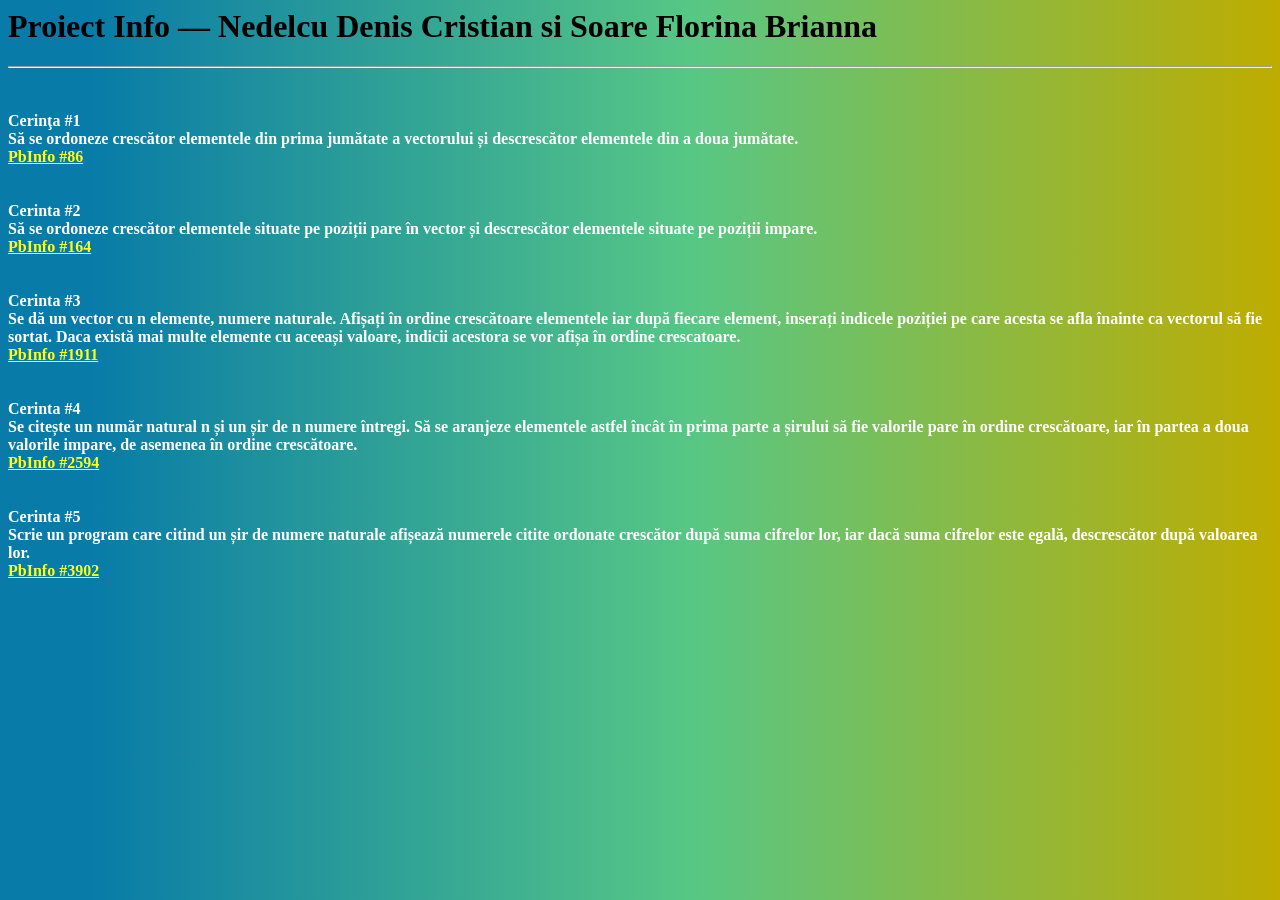
<file: proiectSitePbinfo/Main.html>
<html>
<head>
    <meta charset="UTF-8">
    <title>Pagina Principală</title>
	<link rel="stylesheet" href="style.css">
</head>
<body>

    <h1>Proiect Info — Nedelcu Denis Cristian si Soare Florina Brianna</h1><hr><br><br>
<b>

	
        <div>Cerinţa #1<br>
Să se ordoneze crescător elementele din prima jumătate a vectorului și descrescător elementele din a doua jumătate.<br><a href="86.txt">
		PbInfo #86</a></div><br><br>
      
	  <div>Cerinta #2<br>
Să se ordoneze crescător elementele situate pe poziții pare în vector și descrescător elementele situate pe poziții impare.<br>
		<a href="164.txt">PbInfo #164</a></div><br><br>
		
        <div>Cerinta #3<br>
		Se dă un vector cu n elemente, numere naturale. Afișați în ordine crescătoare elementele iar după fiecare element, inserați indicele poziției pe care acesta se afla înainte ca vectorul să fie sortat.

Daca există mai multe elemente cu aceeași valoare, indicii acestora se vor afișa în ordine crescatoare. <br>
		<a href="1911.txt">PbInfo #1911</a></div><br><br>
		
        <div>Cerinta #4<br>
		Se citește un număr natural n și un șir de n numere întregi. Să se aranjeze elementele astfel încât în prima parte a șirului să fie valorile pare în ordine crescătoare, iar în partea a doua valorile impare, de asemenea în ordine crescătoare.<br>
		<a href="2594.txt">PbInfo #2594</a></div><br><br>
		
        <div>Cerinta #5<br>
		Scrie un program care citind un șir de numere naturale afișează numerele citite ordonate crescător după suma cifrelor lor, iar dacă suma cifrelor este egală, descrescător după valoarea lor.

<br>
		<a href="3902.txt">PbInfo #3902</a></div><br><br>
		

</b>
</body>
</html>
</file>
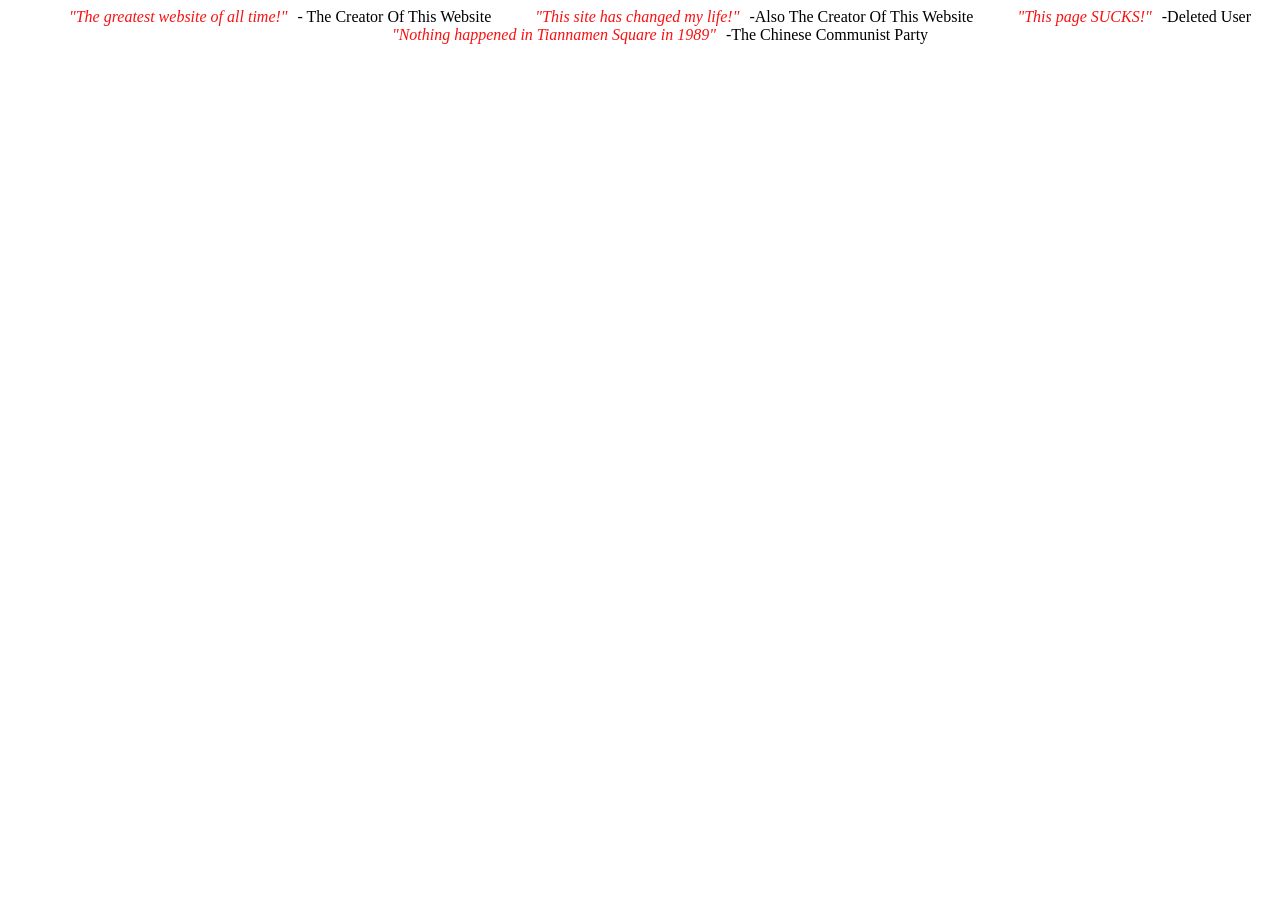
<file: expo/main/antet.html>
<body>
<cite>"The greatest website of all time!"</cite>  - The Creator Of This Website
<cite>"This site has changed my life!"</cite> -Also The Creator Of This Website
<cite>"This page SUCKS!"</cite> -Deleted User
<cite>"Nothing happened in Tiannamen Square in 1989"</cite> -The Chinese Communist Party
</body>

<style>
body{text-align: center; font-size=10px}
cite{color:F61212; margin-left:40px; margin-right:6px;}
</style>
</file>
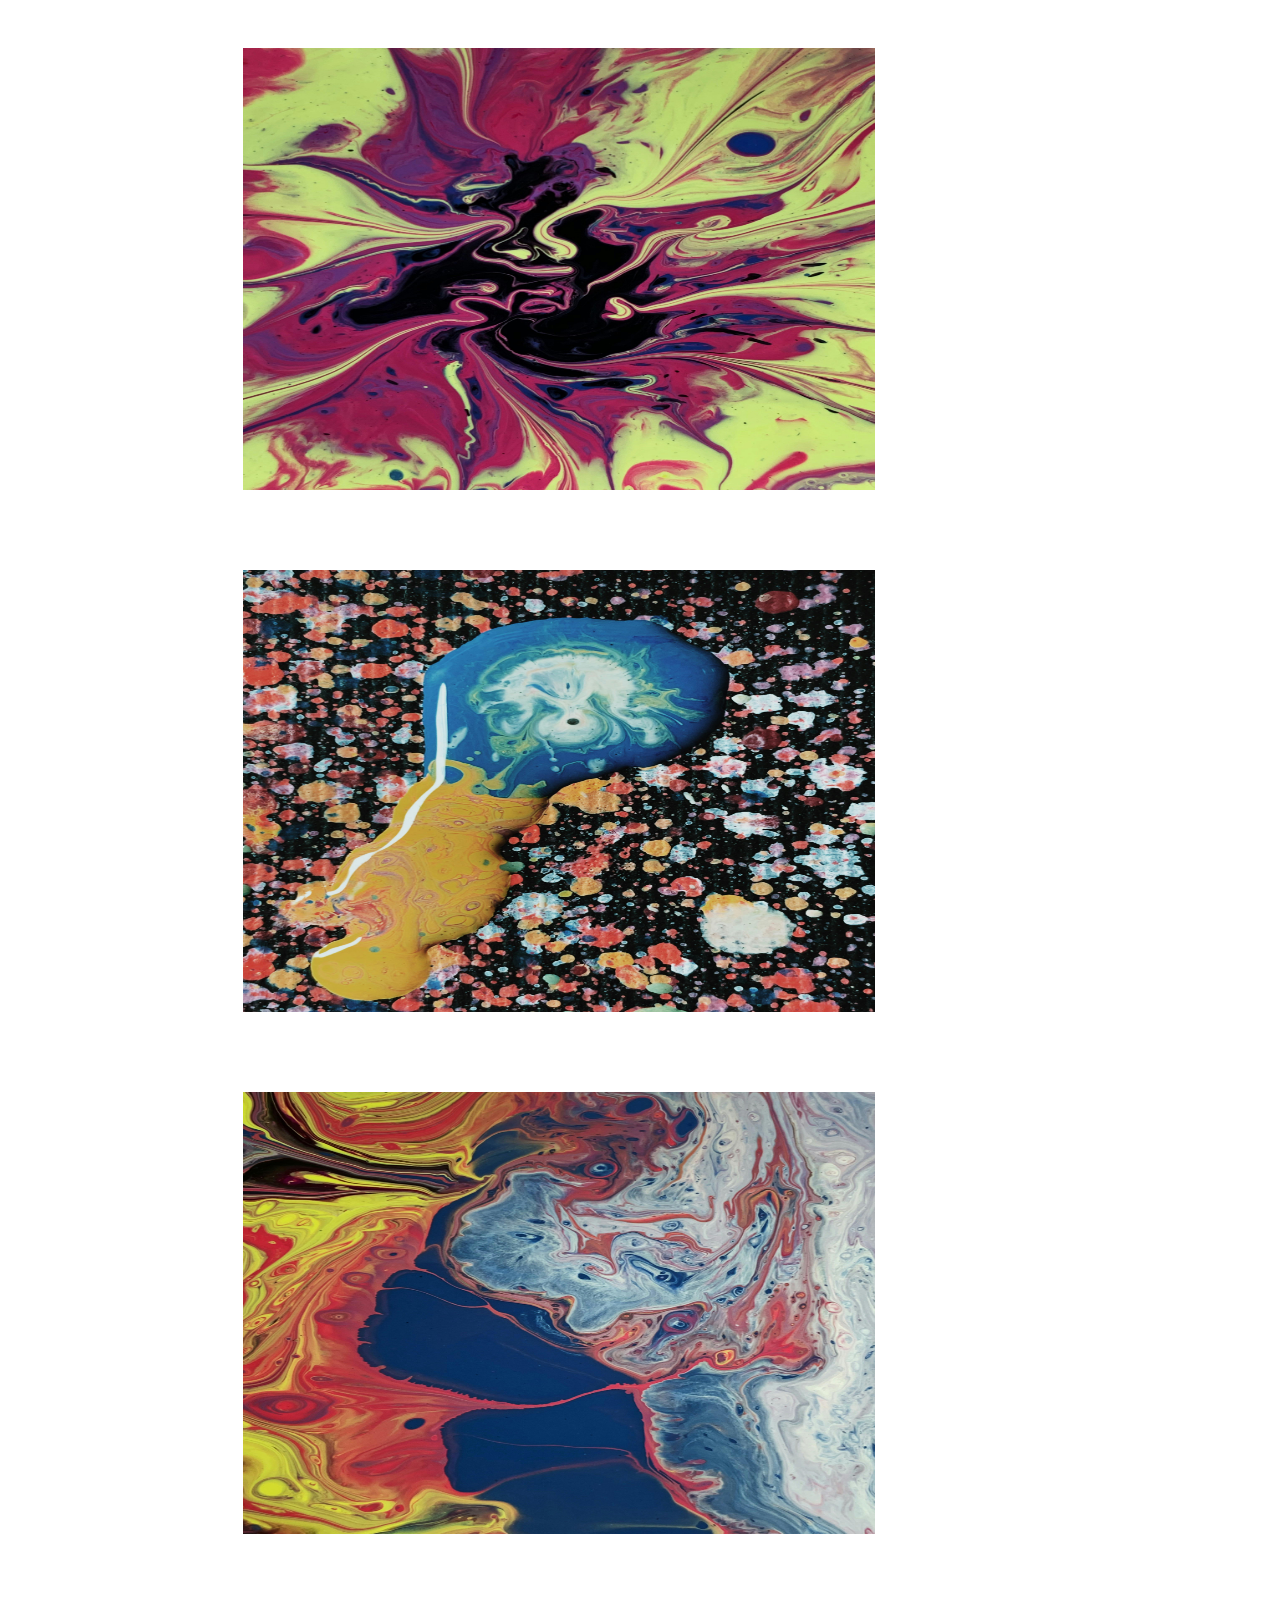
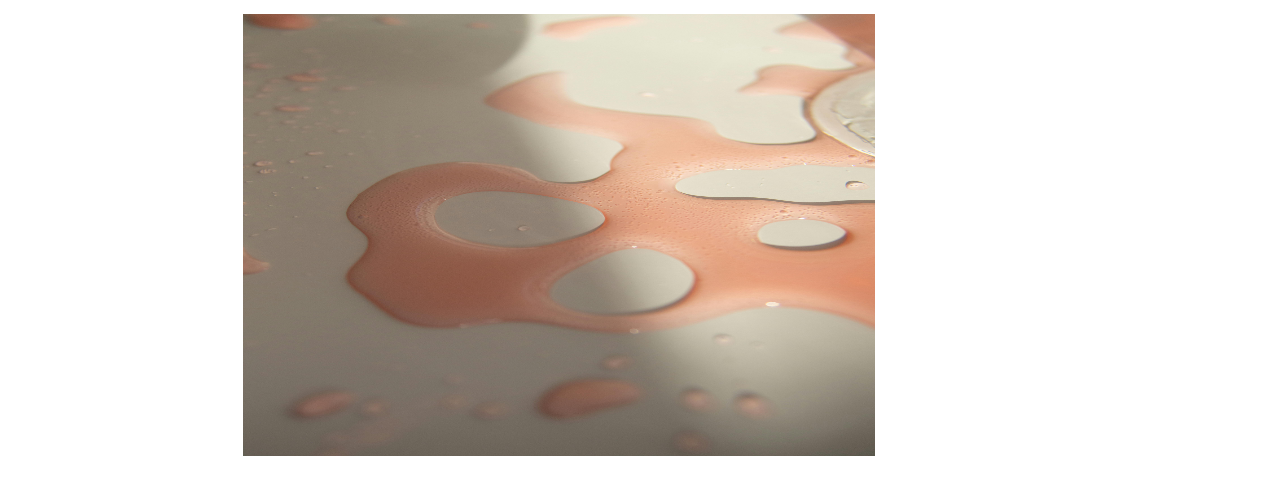
<file: expo/main/continut.html>
<body bgcolor=white>
<img src=media/b.jpg width=50% height=50%>
<img src=media/c.jpg width=50% height=50%>
<img src=media/d.jpg width=50% height=50%>
<img src=media/f.jpg width=50% height=50%>
</body>
<style> 
img{
 margin:20px;
 padding:20px;
 margin-left:17%
}

</style>
</file>
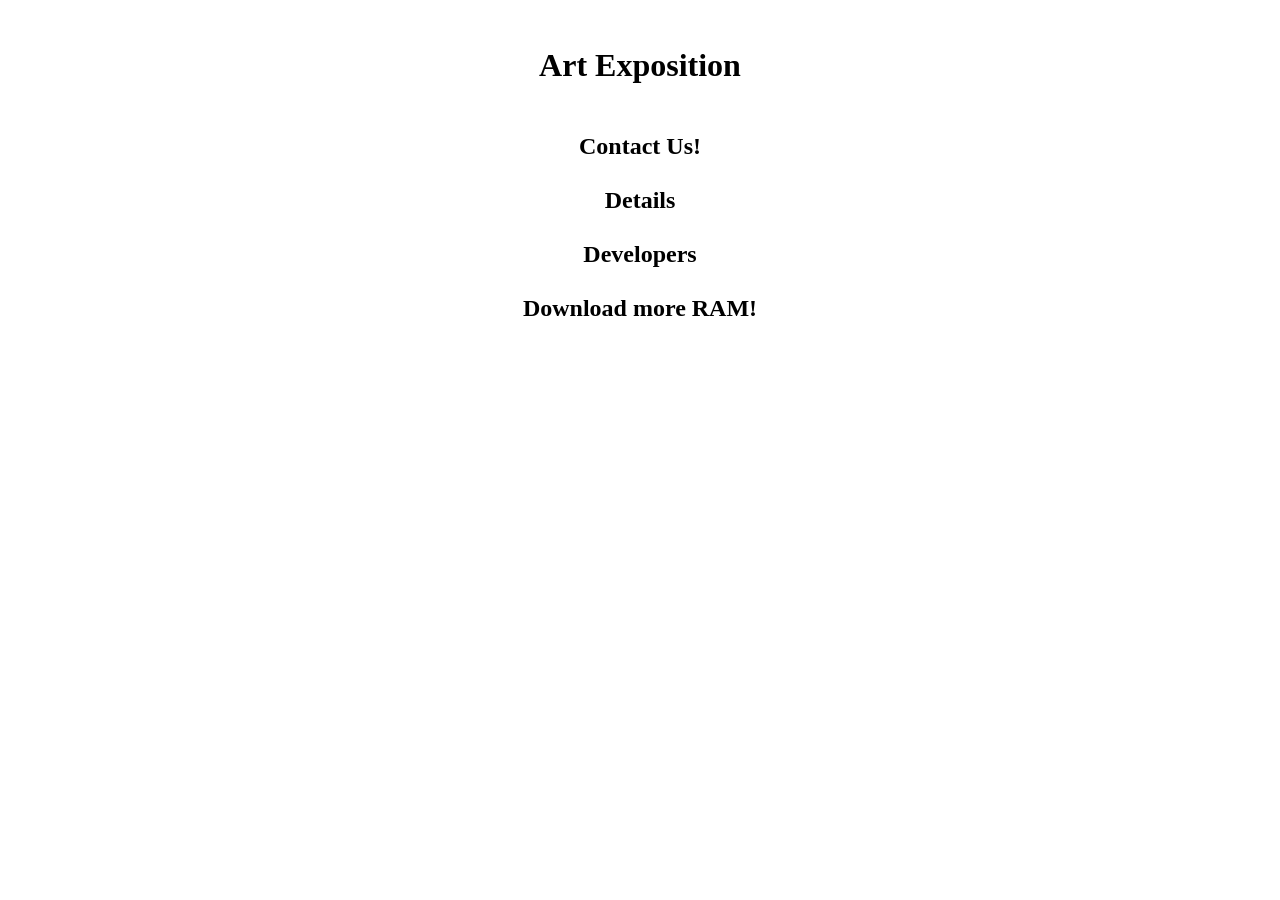
<file: expo/main/meniu.html>
<html> 
<head>
</head>
<body bgcolor=white>
<font color=black> <br>
<h1 align=center><a href="continut.html" style="color:black;text-decoration: none;" target="dreapta">Art Exposition</a></h1>
<h2 align=center>
<br><a href="mailto:BeauApaDeFoame@gmail.com" target="dreapta">Contact Us!</a><br>
<br><a href="redirects/details.html"  target="dreapta" >Details</a><br>
<br><a href="redirects/owners.html" target="dreapta">Developers</a><br>
<br><a href="redirects/ram.html" target="dreapta">Download more RAM!</a><br>
</h2>
</font>
</body>
</html>
<style>
a{color:black;text-decoration: none}
</style>
</file>
<file: proiectSitePbinfo/style.css>
body {
  background-color: lightyellow;
  background: #087ba8;
background: linear-gradient(90deg, rgba(8, 123, 168, 1) 7%, rgba(87, 199, 133, 1) 54%, rgba(191, 172, 0, 1) 100%);
}

div{
	filter: invert(100%);
}
</file>
